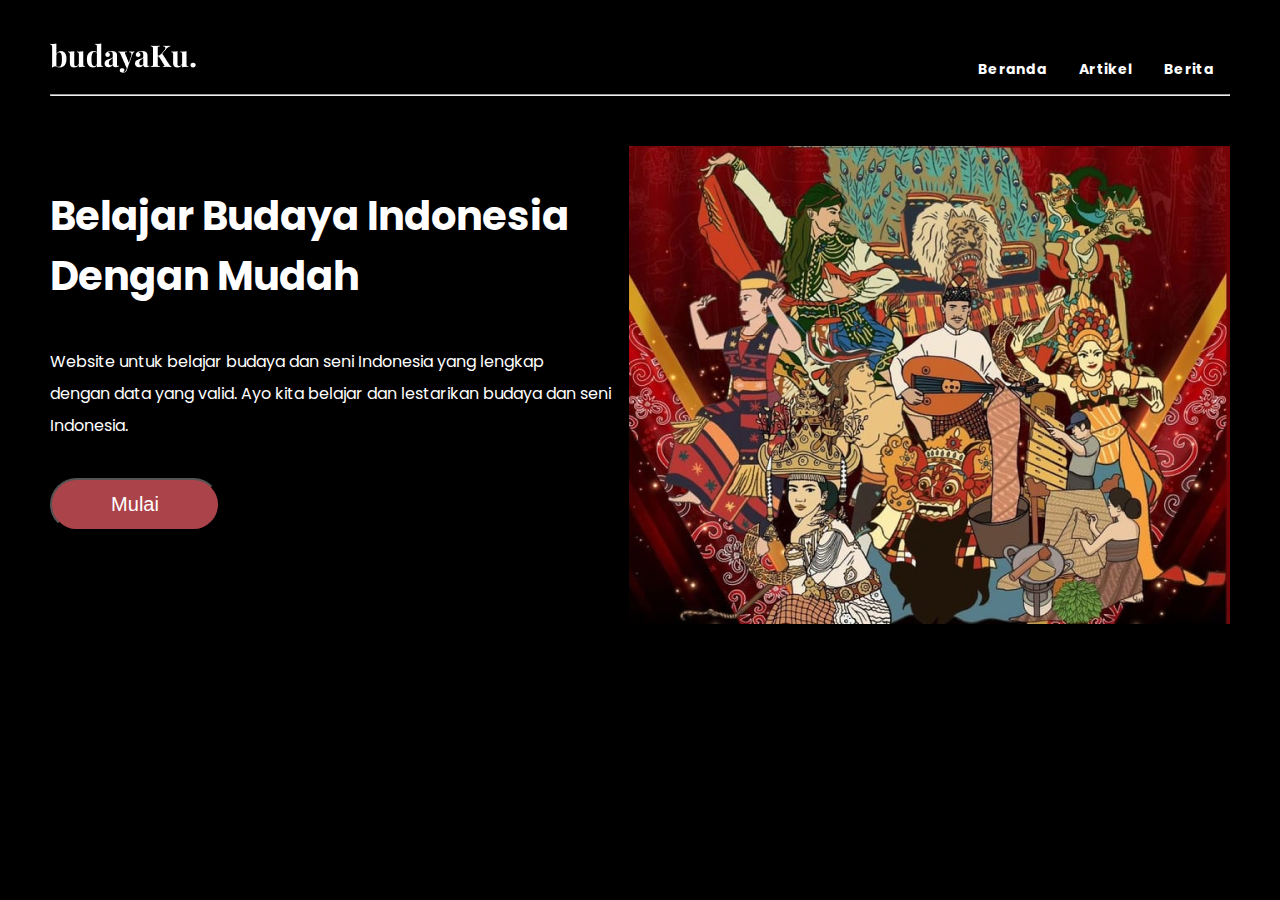
<file: index.html>
<!DOCTYPE html>
<html lang="en">
  <head>
    <meta charset="UTF-8" />
    <meta name="viewport" content="width=device-width, initial-scale=1.0" />
    <title>budayaKu.</title>
    <link rel="icon" href="resources/logo-black.png" type="image/x-icon" />
    <link rel="stylesheet" href="styles.css" />
    <link
      href="https://fonts.googleapis.com/css?family=Poppins"
      rel="stylesheet"
    />
  </head>
  <body>
    <nav>
      <div class="wrapper">
        <div class="logo">
          <img src="resources/logo-white.png" alt="logo" />
        </div>
        <div class="menu">
          <ul>
            <li><a href="#beranda">Beranda</a></li>
            <li><a href="artikel.html">Artikel</a></li>
            <li><a href="berita.html">Berita</a></li>
          </ul>
        </div>
      </div>
    </nav>
    <hr/>
    <div class="wrapper">
      <section id="beranda" class="sectionMenu">
        <div class="deskripsi">
          <p class="title">Belajar Budaya Indonesia Dengan Mudah</p>
          <p style="color: white; line-height: 2;">
            Website untuk belajar budaya dan seni Indonesia yang lengkap <br/> dengan data yang valid. Ayo kita belajar dan lestarikan budaya dan seni Indonesia.
          </p>
          <button type="button" class="btn-mulai">Mulai</button>
        </div>
        <img src="resources/illustration.png" alt="home-image" class="homeImg" />
      </section>
    </div>
  </body>
</html>
</file>
<file: styles.css>
body {
  font-family: 'Poppins';
  margin: 40px 50px 0px 50px;
  background-color: black;
  color: white;
}
.logo {
  font-size: 30px;
  float: left;
}
.wrapper {
  width: 100%;
  margin: auto;
}
.menu {
  float: right;
}
nav {
  width: 100%;
  margin: auto;
  display: flex;
  position: sticky;
  position: -webkit-sticky;
  top: 0;
}
nav ul {
  list-style-type: none;
}
nav ul li {
  float: left;
}
nav ul li a {
  color: white;
  font-weight: bold;
  text-align: center;
  padding: 0px 16px 0px 16px;
  text-decoration: none;
  font-size: 14px;
  line-height: 14px;
  letter-spacing: 0.3px;
}
nav ul li a:hover {
  text-decoration: underline;
  color: #ab434a;
  font-weight: bold;
}
.sectionMenu {
  display: flex;
  justify-content: space-between;
  height: 100%;
  margin-top: 50px;
}
.sectionArtikel {
  margin-top: 50px;
}
.deskripsi .title {
  font-size: 40px;
  font-weight: bold;
  color: white;
}
.btn-mulai {
  background-color: #ab434a;
  color: white;
  border-radius: 30px;
  width: 170px;
  height: 53px;
  font-weight: 500;
  font-size: 20px;
  margin-top: 20px;
}
.konten-artikel {
  display: flex;
}
.konten-artikel-2 {
  margin-top: 80px;
  margin-bottom: 80px;
  display: flex;
}
.konten-artikelutama{
  display: flex;
  flex-direction: column;
}
.btn-read {
  background-color: #ab434a;
  border-radius: 30px;
  color: white;
  margin-left: 50px;
  font-size: 15px;
  font-weight: 500;
  width: 200px;
  height: 40px;
}
.img-artikel {
  width: 654px;
  height: 447px;
}
.img-artikelutama{
  max-width: 100%; 
  height: auto; 
  margin-bottom: 20px; 
}
.konten-footer {
  height: 262px;
  display: flex;
}
.title-konten {
  padding-left: 62px;
  font-size: 35px;
}
.deskripsi-konten {
  font-size: 20px;
  padding-left: 62px;
}
.deskripsi-konten-utama{
  font-size: 20px;
  padding-left: 62px;
  text-align: justify;
}
.icon-sosmed {
  width: 35px;
  height: 35px;
  padding-left: 17px;
}
</file>
